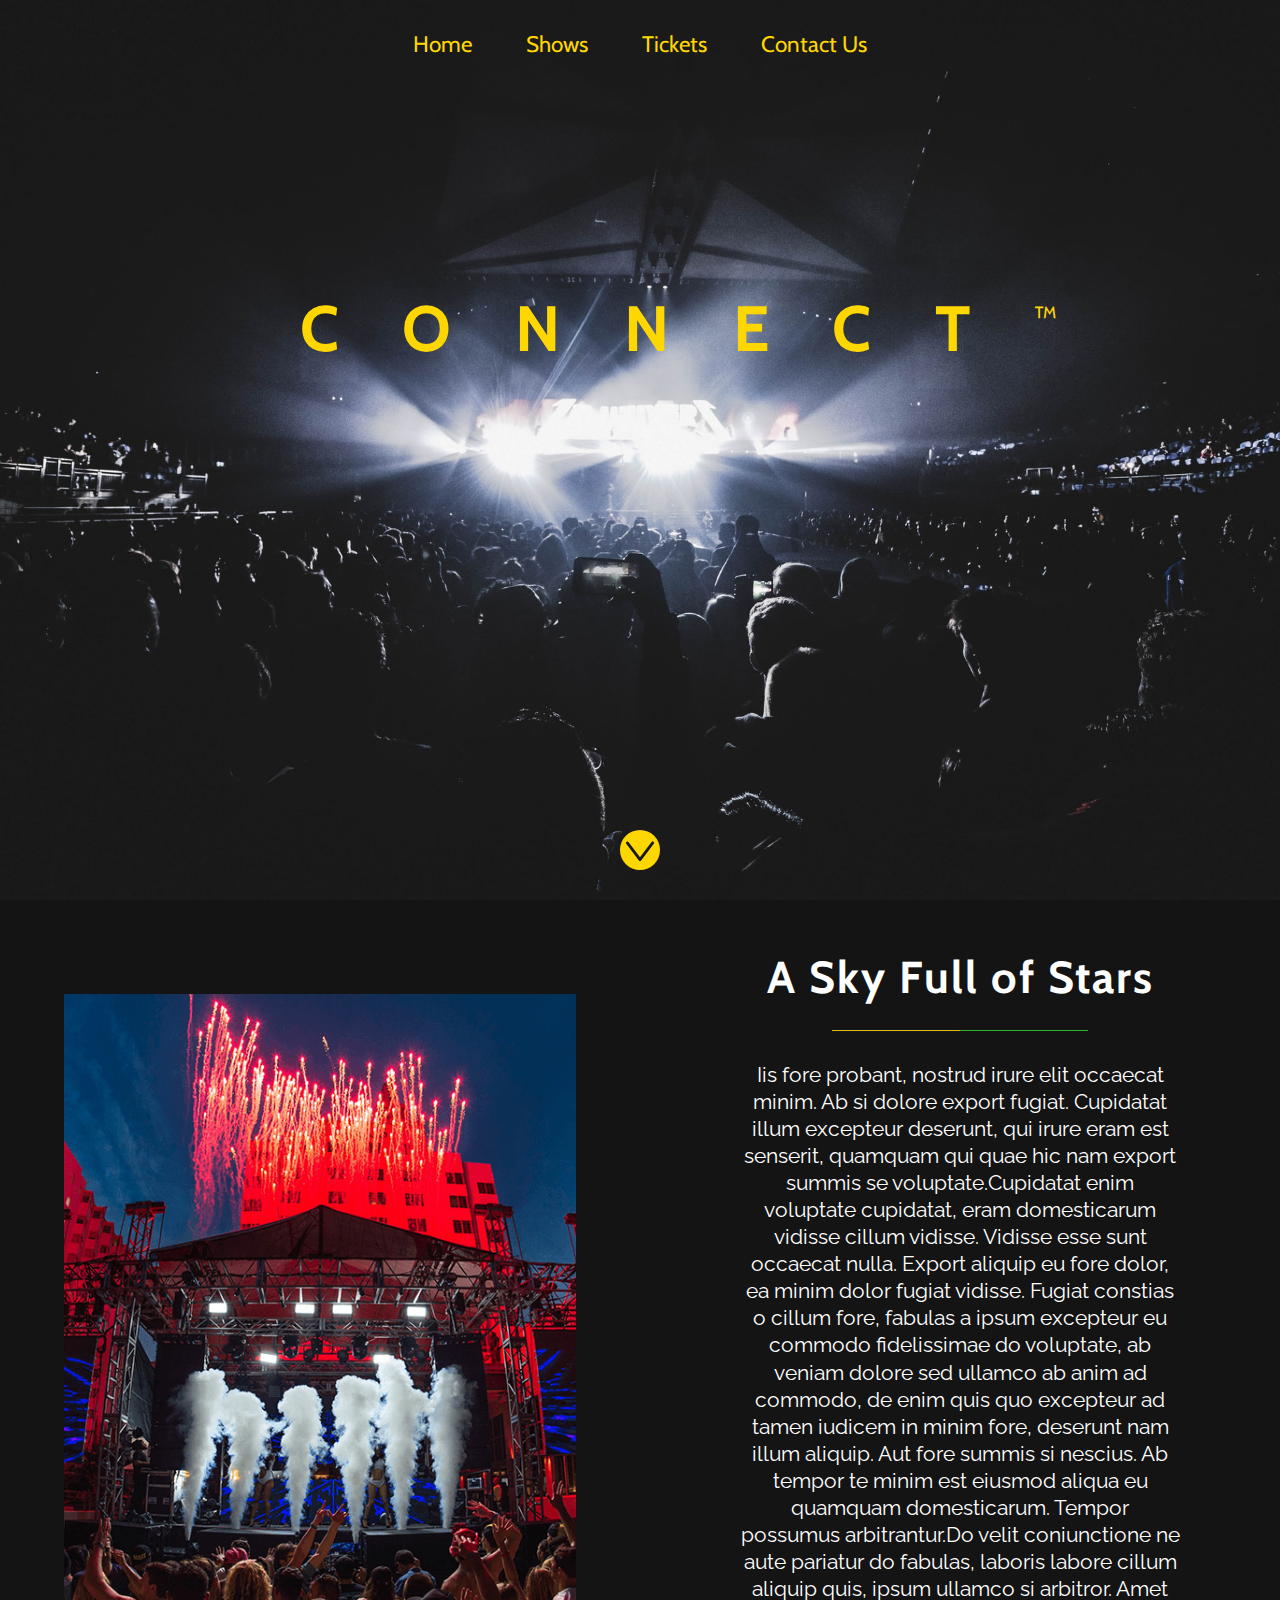
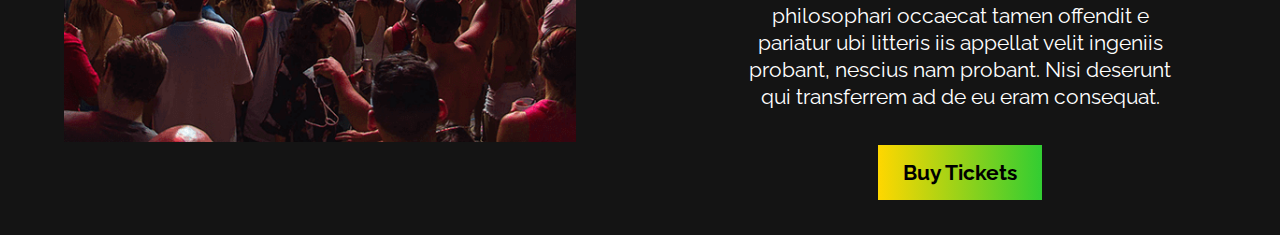
<file: index.html>
<!DOCTYPE html>
<html>
  <head>
    <meta charset="UTF-8">
    <title>Connect | Live Shows</title>
    <link href="https://fonts.googleapis.com/css?family=Cabin|Raleway" rel="stylesheet">
    <link rel="stylesheet" href="style.css">
  </head>
  <body>
    <!-- Splash -->
      <div class="splash_cont">
        <div class="nav">
          <ul>
            <li><a href="#">Home</a></li>
            <li><a href="#">Shows</a></li>
            <li><a href="#">Tickets</a></li>
            <li><a href="#">Contact Us</a></li>
          </ul>
        </div>
        <div class="splash_h1">CONNECT<sup>&trade;</sup></div>
        <a href="#showcase" class="anch_but"><img src="img/goldbutton.svg"></a>
      </div>

      <!-- Featured -->
      <a name="showcase"></a>
      <div class="feat_cont">
        <div class="show_cover"></div>
        <div class="show_info">
          <h3>A Sky Full of Stars</h3>
          <img src="img/goldgrnLine.svg">
          <p>Iis fore probant, nostrud irure elit occaecat minim. Ab si dolore export fugiat.
            Cupidatat illum excepteur deserunt, qui irure eram est senserit, quamquam qui
            quae hic nam export summis se voluptate.Cupidatat enim voluptate cupidatat, eram
            domesticarum vidisse cillum vidisse. Vidisse esse sunt occaecat nulla. Export
            aliquip eu fore dolor, ea minim dolor fugiat vidisse. Fugiat constias o cillum fore, fabulas a ipsum excepteur eu commodo fidelissimae
            do voluptate, ab veniam dolore sed ullamco ab anim ad commodo, de enim quis quo
            excepteur ad tamen iudicem in minim fore, deserunt nam illum aliquip. Aut fore
            summis si nescius. Ab tempor te minim est eiusmod aliqua eu quamquam
            domesticarum. Tempor possumus arbitrantur.Do velit coniunctione ne aute pariatur
            do fabulas, laboris labore cillum aliquip quis, ipsum ullamco si arbitror. Amet
            philosophari occaecat tamen offendit e pariatur ubi litteris iis appellat velit
            ingeniis probant, nescius nam probant. Nisi deserunt qui transferrem ad de eu
            eram consequat.</p>
          <a href="#none" class="buy_but">Buy Tickets</a>
        </div>
      </div>
  </body>
</html>
</file>
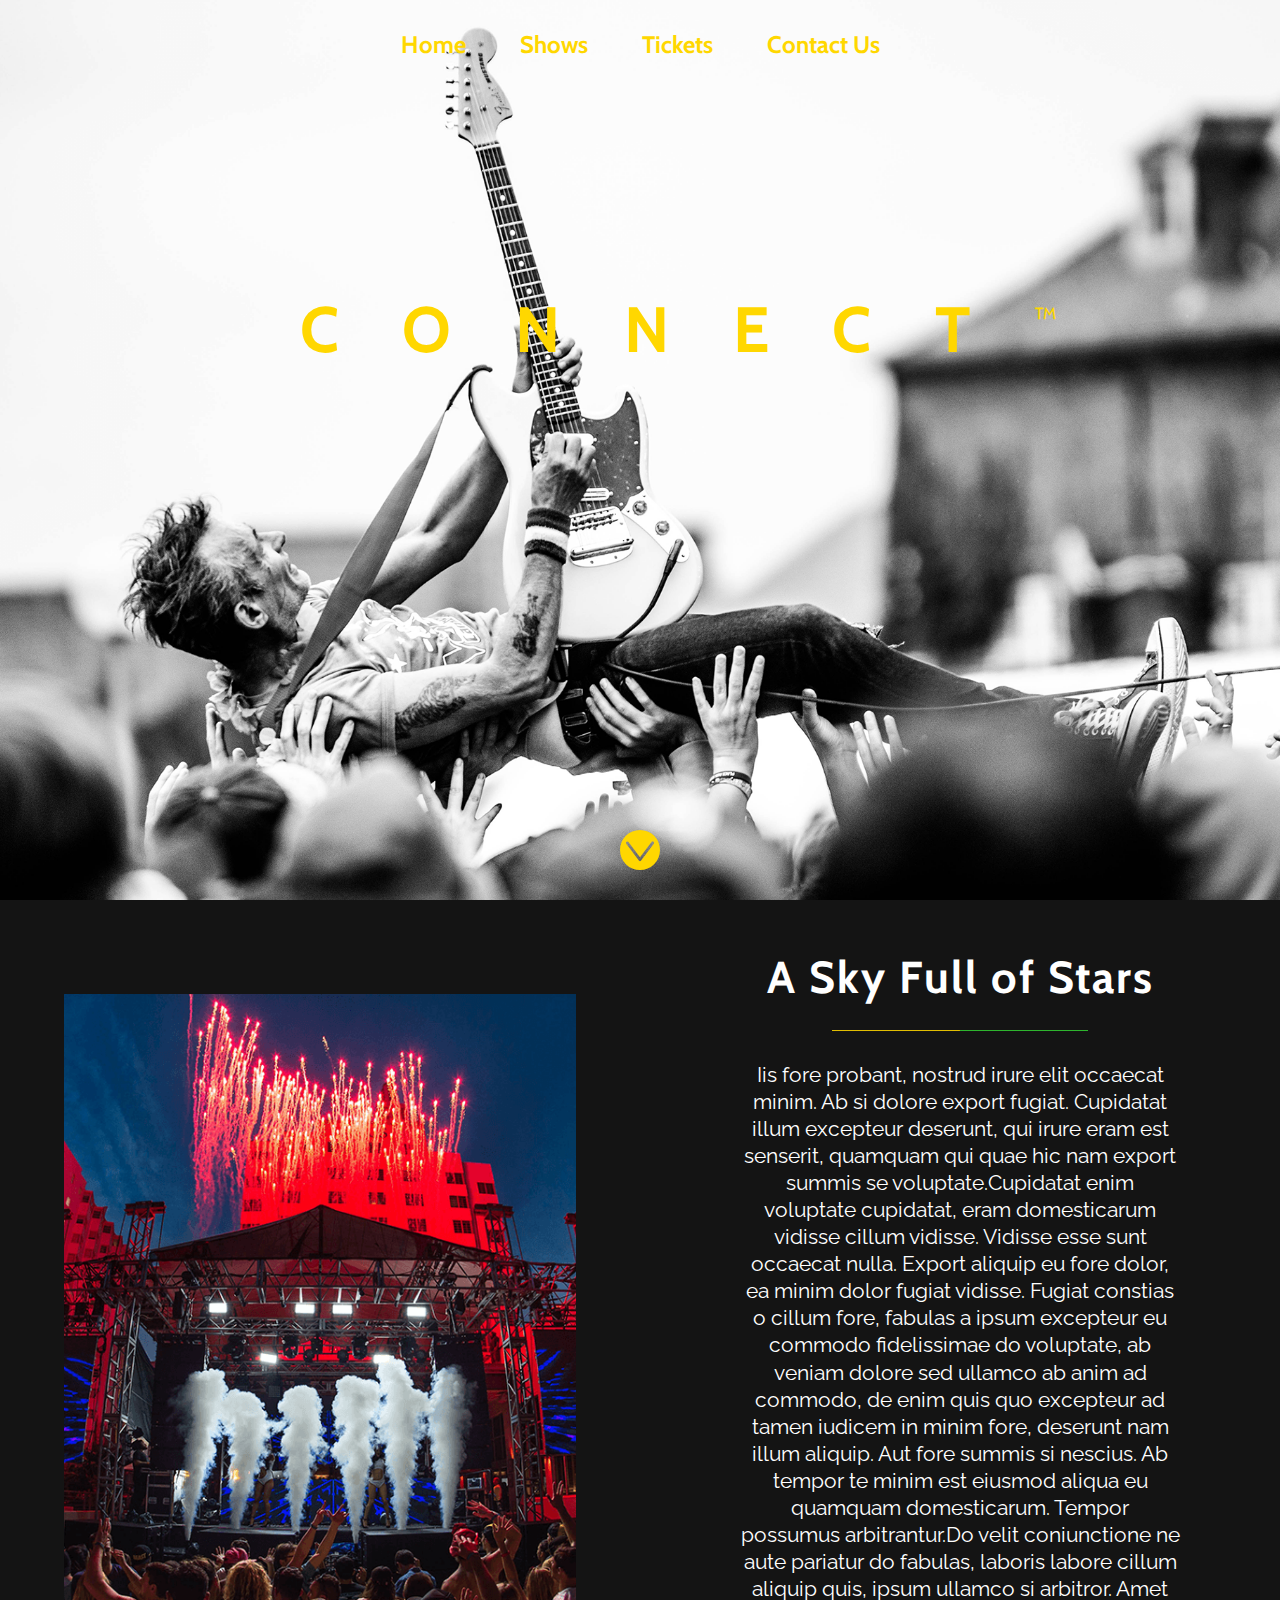
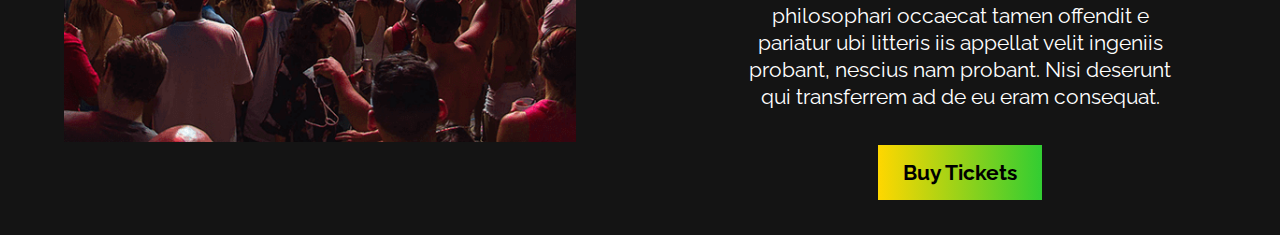
<file: connect/index.html>
<!DOCTYPE html>
<html>
  <head>
    <meta charset="UTF-8">
    <title>Connect | Live Shows</title>
    <link href="https://fonts.googleapis.com/css?family=Cabin|Raleway" rel="stylesheet">
    <link rel="stylesheet" href="style.css">
  </head>
  <body>
    <!-- Splash -->
      <div class="splash_cont">
        <div class="nav">
          <ul>
            <li><a href="#">Home</a></li>
            <li><a href="#">Shows</a></li>
            <li><a href="#">Tickets</a></li>
            <li><a href="#">Contact Us</a></li>
          </ul>
        </div>
        <div class="splash_h1">CONNECT<sup>&trade;</sup></div>
        <a href="#showcase" class="anch_but"><img src="img/goldbutton.svg"></a>
      </div>

      <!-- Featured -->
      <a name="showcase"></a>
      <div class="feat_cont">
        <div class="show_cover"></div>
        <div class="show_info">
          <h3>A Sky Full of Stars</h3>
          <img src="img/goldgrnLine.svg">
          <p>Iis fore probant, nostrud irure elit occaecat minim. Ab si dolore export fugiat.
            Cupidatat illum excepteur deserunt, qui irure eram est senserit, quamquam qui
            quae hic nam export summis se voluptate.Cupidatat enim voluptate cupidatat, eram
            domesticarum vidisse cillum vidisse. Vidisse esse sunt occaecat nulla. Export
            aliquip eu fore dolor, ea minim dolor fugiat vidisse. Fugiat constias o cillum fore, fabulas a ipsum excepteur eu commodo fidelissimae 
            do voluptate, ab veniam dolore sed ullamco ab anim ad commodo, de enim quis quo
            excepteur ad tamen iudicem in minim fore, deserunt nam illum aliquip. Aut fore
            summis si nescius. Ab tempor te minim est eiusmod aliqua eu quamquam
            domesticarum. Tempor possumus arbitrantur.Do velit coniunctione ne aute pariatur
            do fabulas, laboris labore cillum aliquip quis, ipsum ullamco si arbitror. Amet
            philosophari occaecat tamen offendit e pariatur ubi litteris iis appellat velit
            ingeniis probant, nescius nam probant. Nisi deserunt qui transferrem ad de eu
            eram consequat.</p>
          <a href="#" class="buy_but">Buy Tickets</a>
        </div>
      </div>
  </body>
</html>
</file>
<file: style.css>
*{
  margin: 0;
  padding: 0;
}

/* Fonts
font-family: 'Cabin', sans-serif;
font-family: 'Raleway', sans-serif;
*/

/* Global */
body {
  font-family: 'Cabin', sans-serif;
  background-color: #141414;
  color: white;
  height: 100%;
  margin: 0;

}

.page_cont{
}

a{
  text-decoration: none;
  color: gold;
}

/*Splash*/

.splash_cont{
  background-position:center;
  background-size:cover;
  background-repeat:no-repeat;
  background-attachment: fixed;
  background-image:url('img/dark_concert.jpeg');
  color: gold;
  text-align: center;
  height:100vh;
  display: grid;
  grid-template-rows: repeat(3, auto);
}

.nav{
  padding-top: 30px;
}

.nav ul{
  list-style: none;
}

.nav li{
  font-size: 1.4em;
  padding: 0px 25px 0px 25px;
  display: inline-block;
}

.splash_h1{
  font-family: 'Cabin', sans-serif;
  letter-spacing: 1em;
  font-size: 4em;
  font-weight: bolder;
  padding-left: 140px;
}

.splash_h1 sup{
  font-size: .5em;
  font-weight: normal;
}

.anch_but{
  padding-bottom: 30px;
  display: flex;
  align-items: flex-end;
  justify-content: center;
}

.anch_but img{
  width: 40px;
  height: 40px;
}

/*Featured content*/

.feat_cont{
  display: grid;
  grid-template-columns: repeat(2, 1fr);
  text-align: center;
  height: 100vh;
}

.show_cover{
  background-image: url('img/red.png');
  background-size: cover;
  background-repeat: no-repeat;
  background-position: center;
  background-clip: padding-box;
  width: 80%;
  height: 80%;
  align-self: center;
  justify-self: center;
}

.show_info{
  align-self: center;
  padding-bottom: 50px;
  padding-top: 50px;

}

.show_info h3{
  font-size: 2.8em;
  letter-spacing: 2px;
}

.show_info p{
  font-family: Raleway, sans-serif;
  font-weight: light;
  font-size: 1.3em;
  line-height: 1.3em;
  margin-top: 25px;
  margin-bottom: 50px;
  padding: 0px 100px 0px 100px;
}

.show_info img{
  width: 40%;
  height: 3px;
  margin-top: 25px;
}

.buy_but{
  font-size: 1.3em;
  font-family: Raleway, sans-serif;
  font-weight: bolder;
  color: black;
  background-image: linear-gradient(to right, gold , limegreen);
  padding: 15px 25px;

}

/* Media Queries */

@media only screen and (max-width: 1000px) {
    .nav li{
      font-size: 3em;
    }

    .anch_but img{
      width: 100px;
      height: 100px;
    }

    .splash_cont{
      background-position:center;

    }

  .splash_h1{
    letter-spacing: .5em;
    font-size: 6em;
    padding-left: 50px;


  }

  .splash_h1 sup{
    font-size: auto;

  }

    .feat_cont{
      display: block;
  }

    .show_info{
      font-size: 1.5em;
      margin-top: 50px;
      padding: none;
      padding-bottom: 50px;
    }

    .show_cover{
      width: 100%;
      height: 50%;
      background-position: bottom;
    }
}
</file>
<file: connect/style.css>
*{
  margin: 0;
  padding: 0;
}

/* Fonts
font-family: 'Cabin', sans-serif;
font-family: 'Raleway', sans-serif;
*/

/* Global */
body {
  font-family: 'Cabin', sans-serif;
  background-color: #141414;
  color: white;
  height: 100%;
  margin: 0;

}

.page_cont{
}

a{
  text-decoration: none;
  color: gold;
}

/*Splash*/

.splash_cont{
  background-position:center;
  background-size:cover;
  background-repeat:no-repeat;
  background-attachment: fixed;
  background-image:url('img/splash_surf.png');
  color: gold;
  text-align: center;
  height:100vh;
  display: grid;
  grid-template-rows: repeat(3, auto);
}

.nav{
  padding-top: 30px;
}

.nav ul{
  list-style: none;
}

.nav li{
  font-size: 1.5em;
  font-weight: bolder;
  padding: 0px 25px 0px 25px;
  display: inline-block;
}

.splash_h1{
  font-family: 'Cabin', sans-serif;
  letter-spacing: 1em;
  font-size: 4em;
  font-weight: bolder;
  padding-left: 140px;
}

.splash_h1 sup{
  font-size: .5em;
  font-weight: normal;
}

.anch_but{
  padding-bottom: 30px;
  display: flex;
  align-items: flex-end;
  justify-content: center;
}

.anch_but img{
  width: 40px;
  height: 40px;
}

/*Featured content*/

.feat_cont{
  display: grid;
  grid-template-columns: repeat(2, 1fr);
  text-align: center;
  height: 100vh;
}

.show_cover{
  background-image: url('img/red.png');
  background-size: cover;
  background-repeat: no-repeat;
  background-position: center;
  background-clip: padding-box;
  width: 80%;
  height: 80%;
  align-self: center;
  justify-self: center;
}

.show_info{
  align-self: center;
  padding-bottom: 50px;
  padding-top: 50px;

}

.show_info h3{
  font-size: 2.8em;
  letter-spacing: 2px;
}

.show_info p{
  font-family: Raleway, sans-serif;
  font-weight: light;
  font-size: 1.3em;
  line-height: 1.3em;
  margin-top: 25px;
  margin-bottom: 50px;
  padding: 0px 100px 0px 100px;
}

.show_info img{
  width: 40%;
  height: 3px;
  margin-top: 25px;
}

.buy_but{
  font-size: 1.3em;
  font-family: Raleway, sans-serif;
  font-weight: bolder;
  color: black;
  background-image: linear-gradient(to right, gold , limegreen);
  padding: 15px 25px;

}

/* Media Queries */

@media only screen and (max-width: 1000px) {
    .nav li{
      font-size: 3em;
    }

    .anch_but img{
      width: 100px;
      height: 100px;
    }

    .splash_cont{
      background-position:center;

    }

  .splash_h1{
    letter-spacing: .5em;
    font-size: 6em;
    padding-left: 50px;


  }

  .splash_h1 sup{
    font-size: auto;

  }

    .feat_cont{
      display: block;
  }

    .show_info{
      font-size: 1.5em;
      margin-top: 50px;
      padding: none;
      padding-bottom: 50px;
    }

    .show_cover{
      width: 100%;
      height: 50%;
      background-position: bottom;
    }
}
</file>
